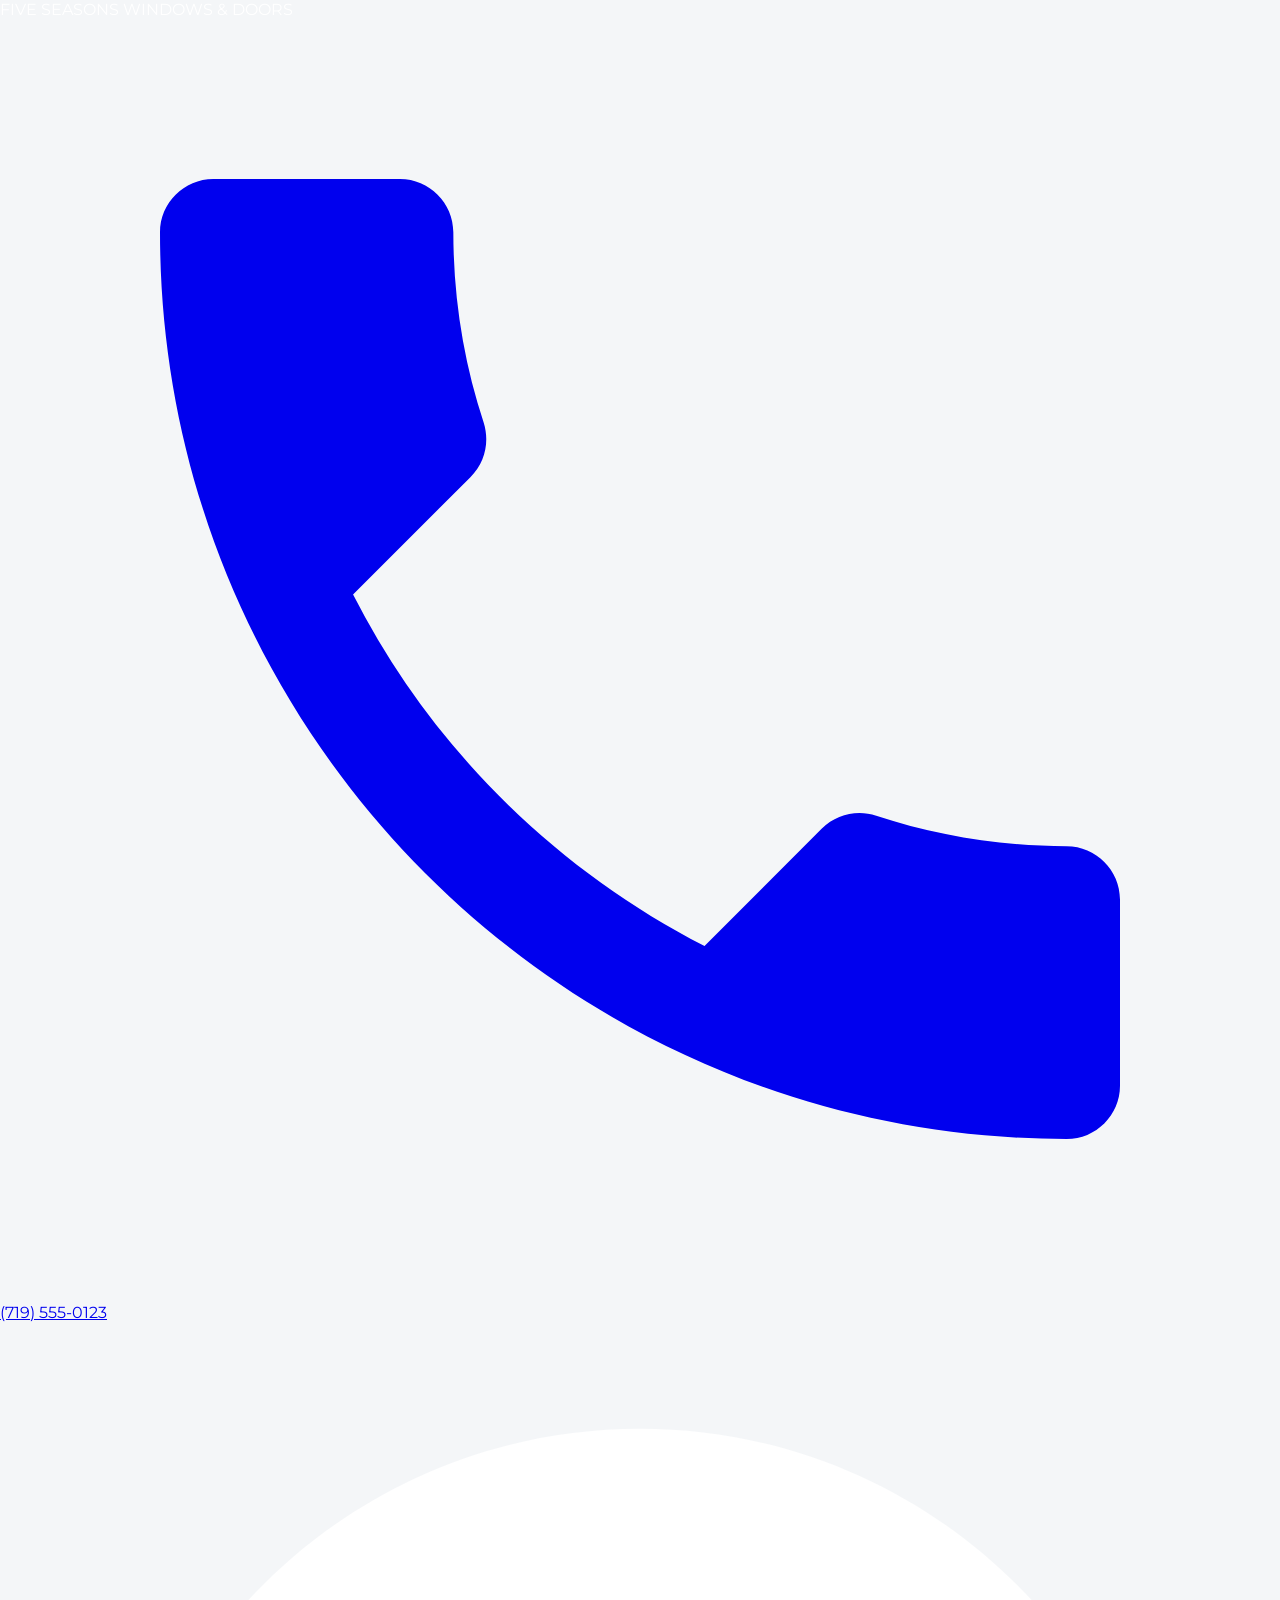
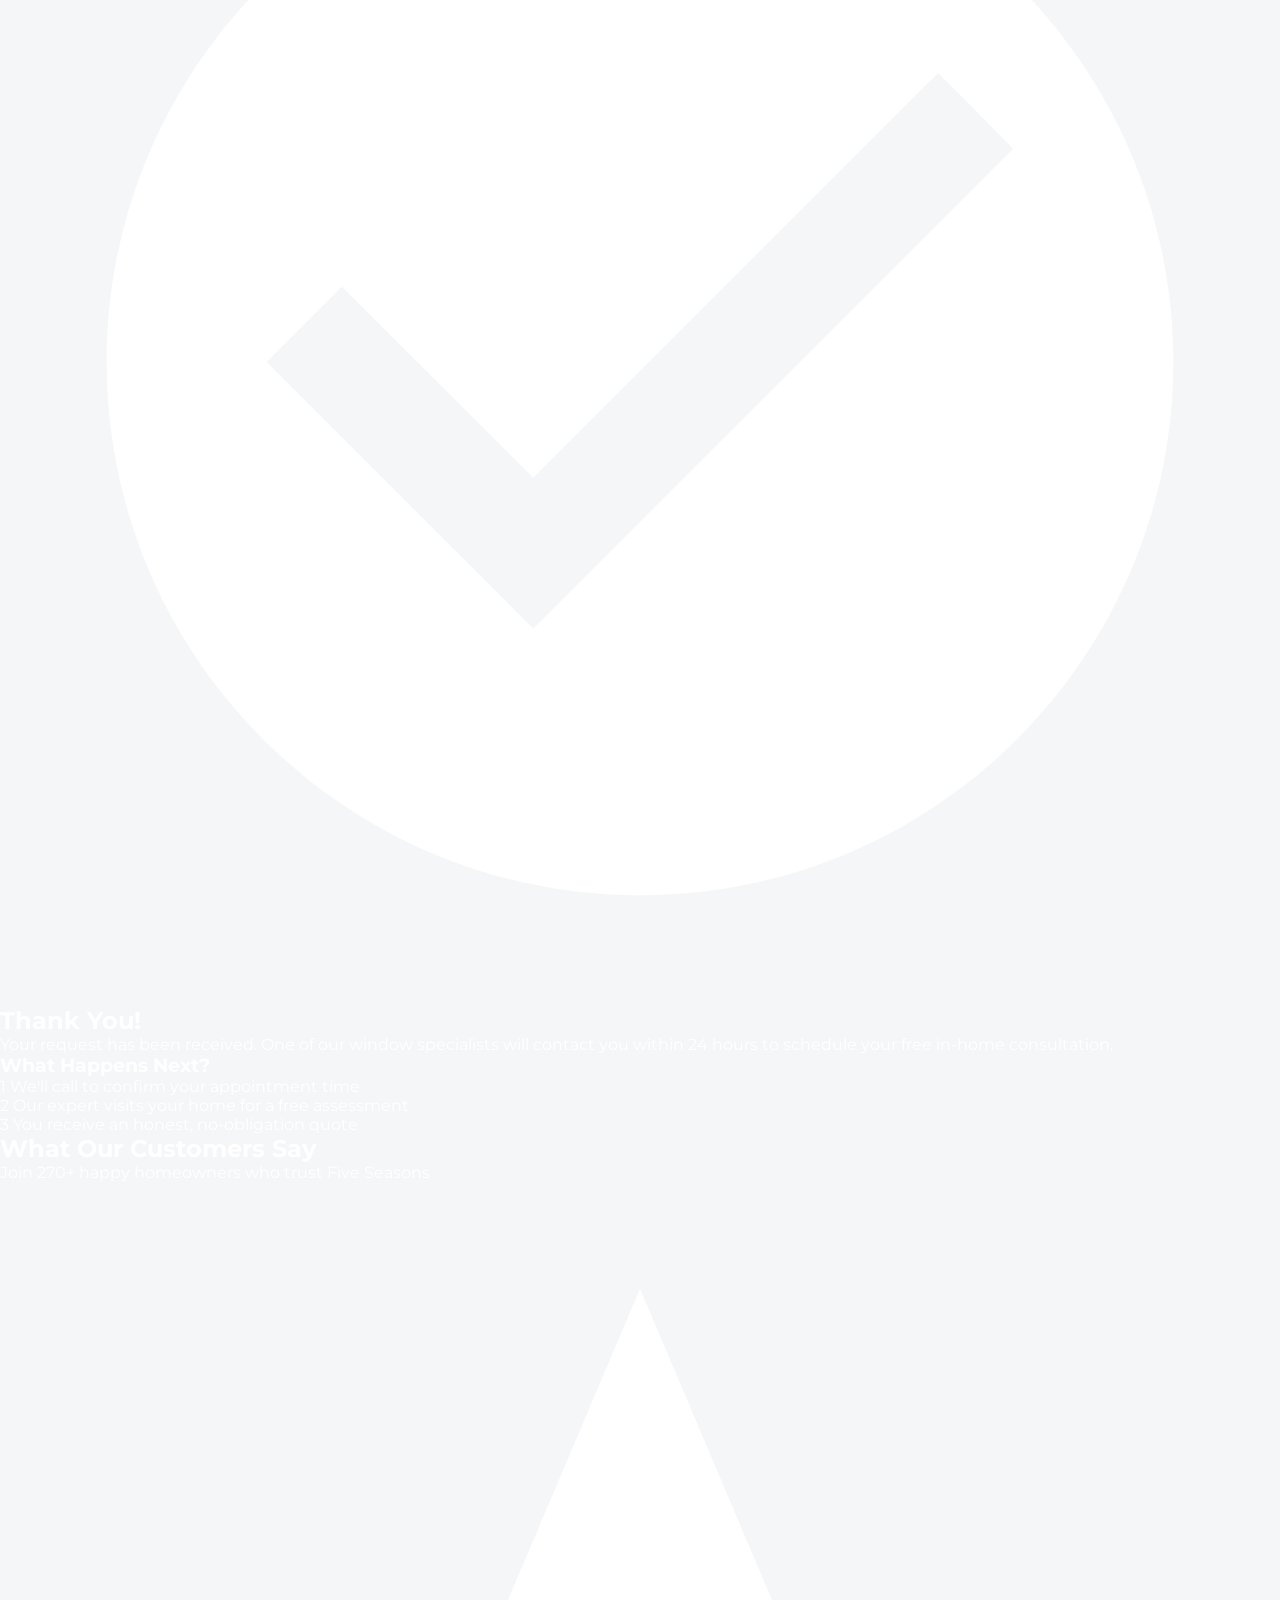
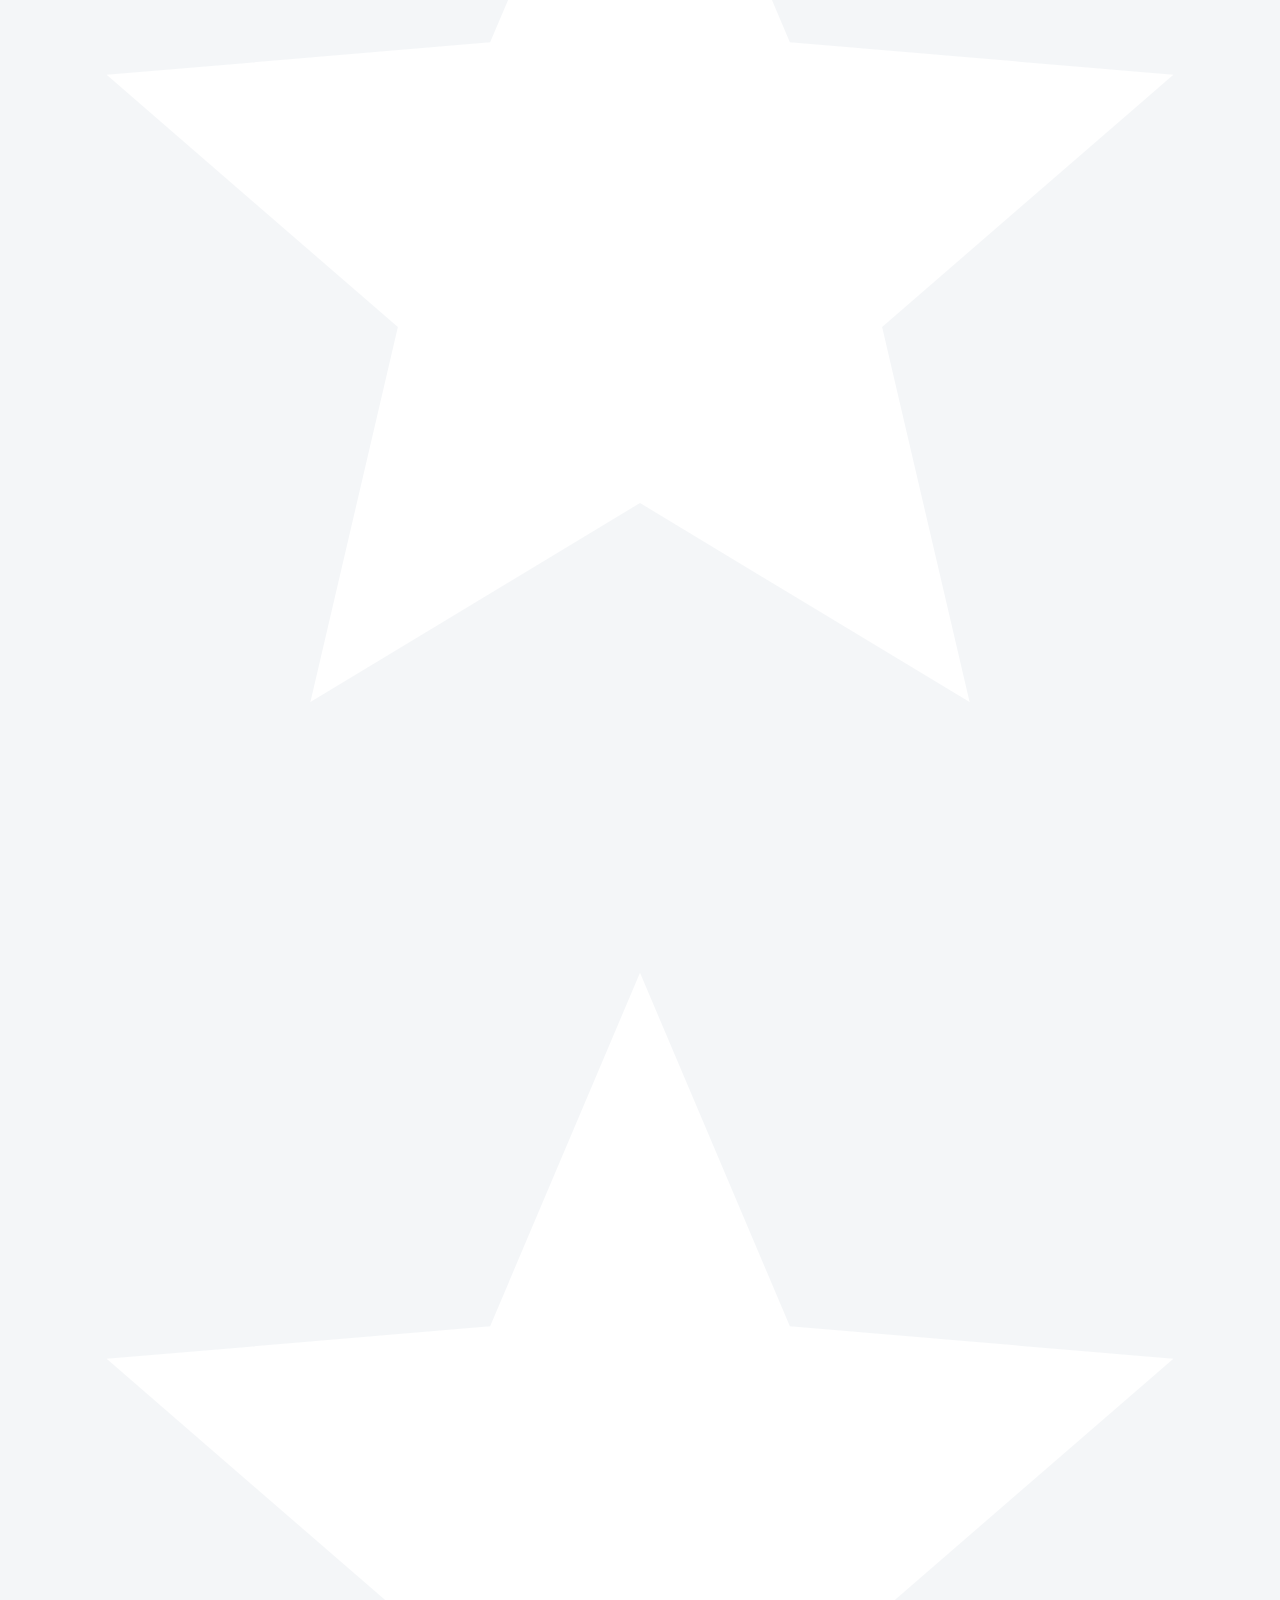
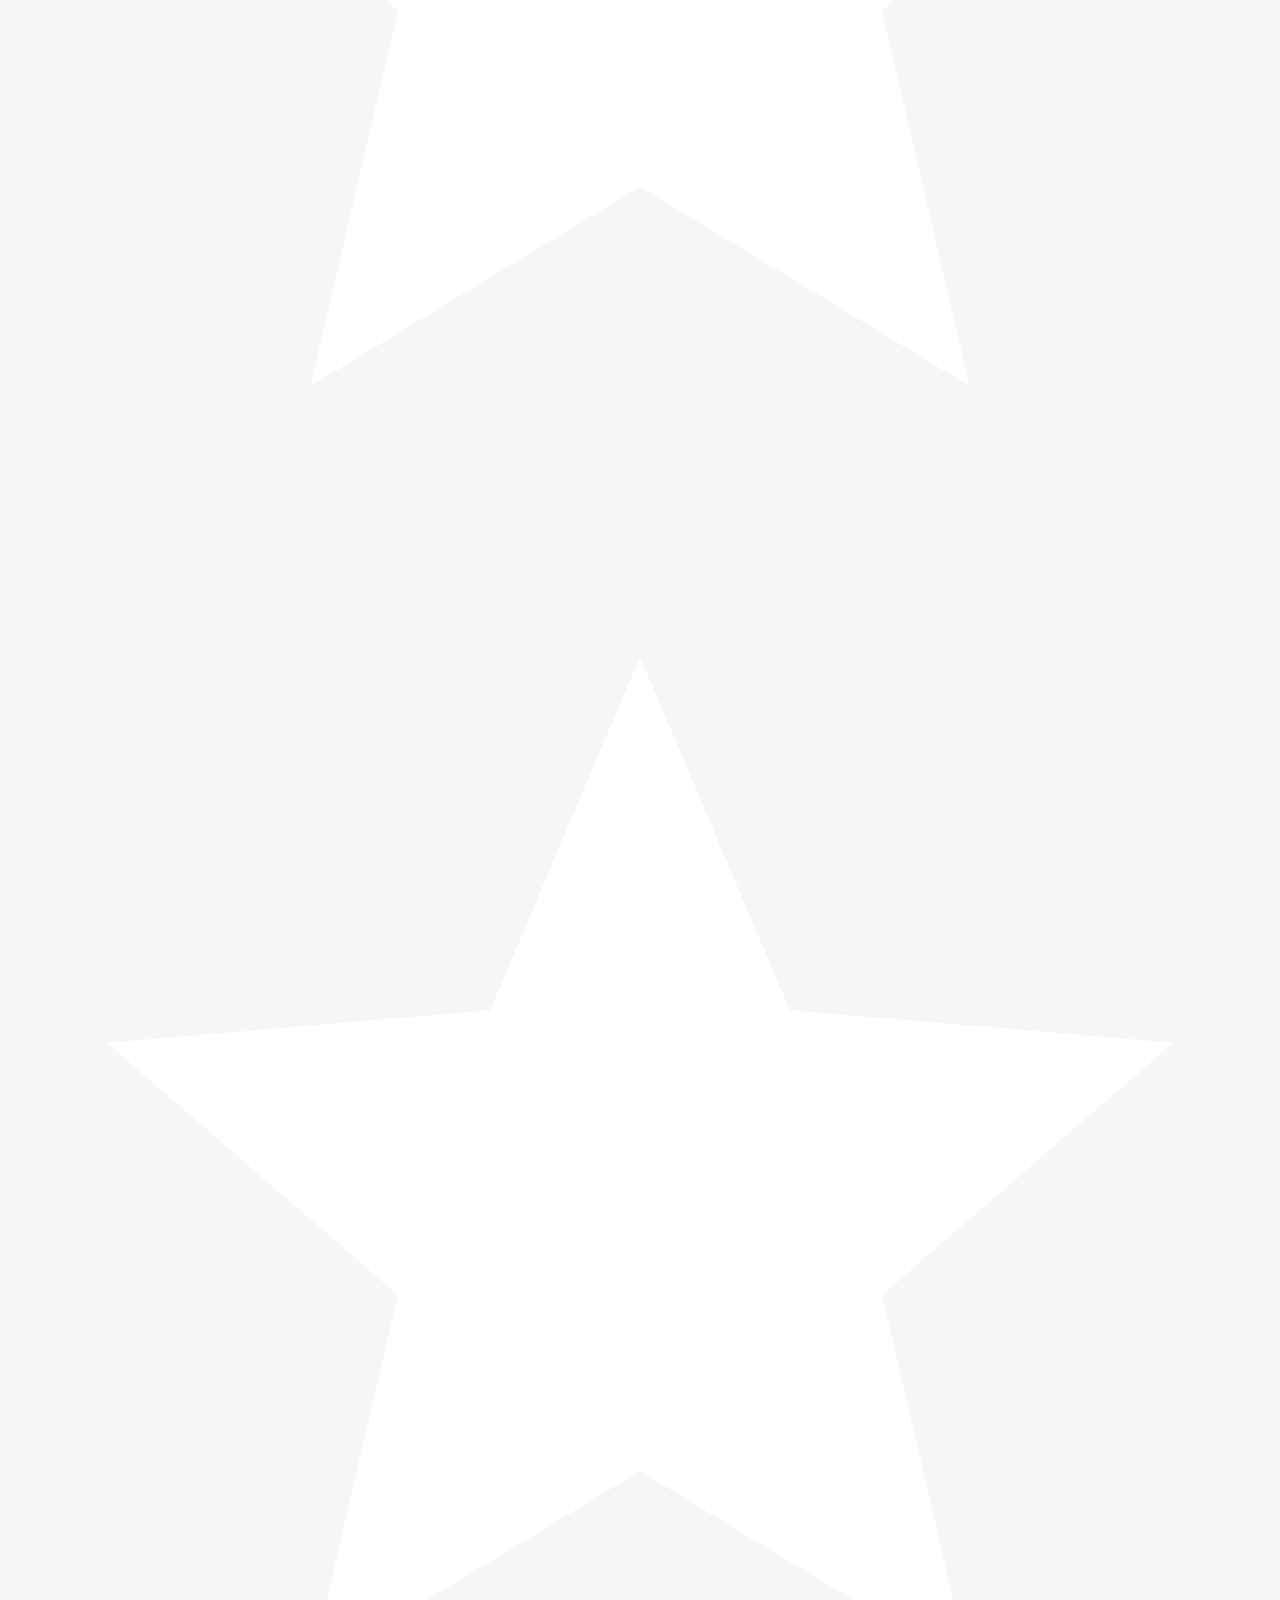
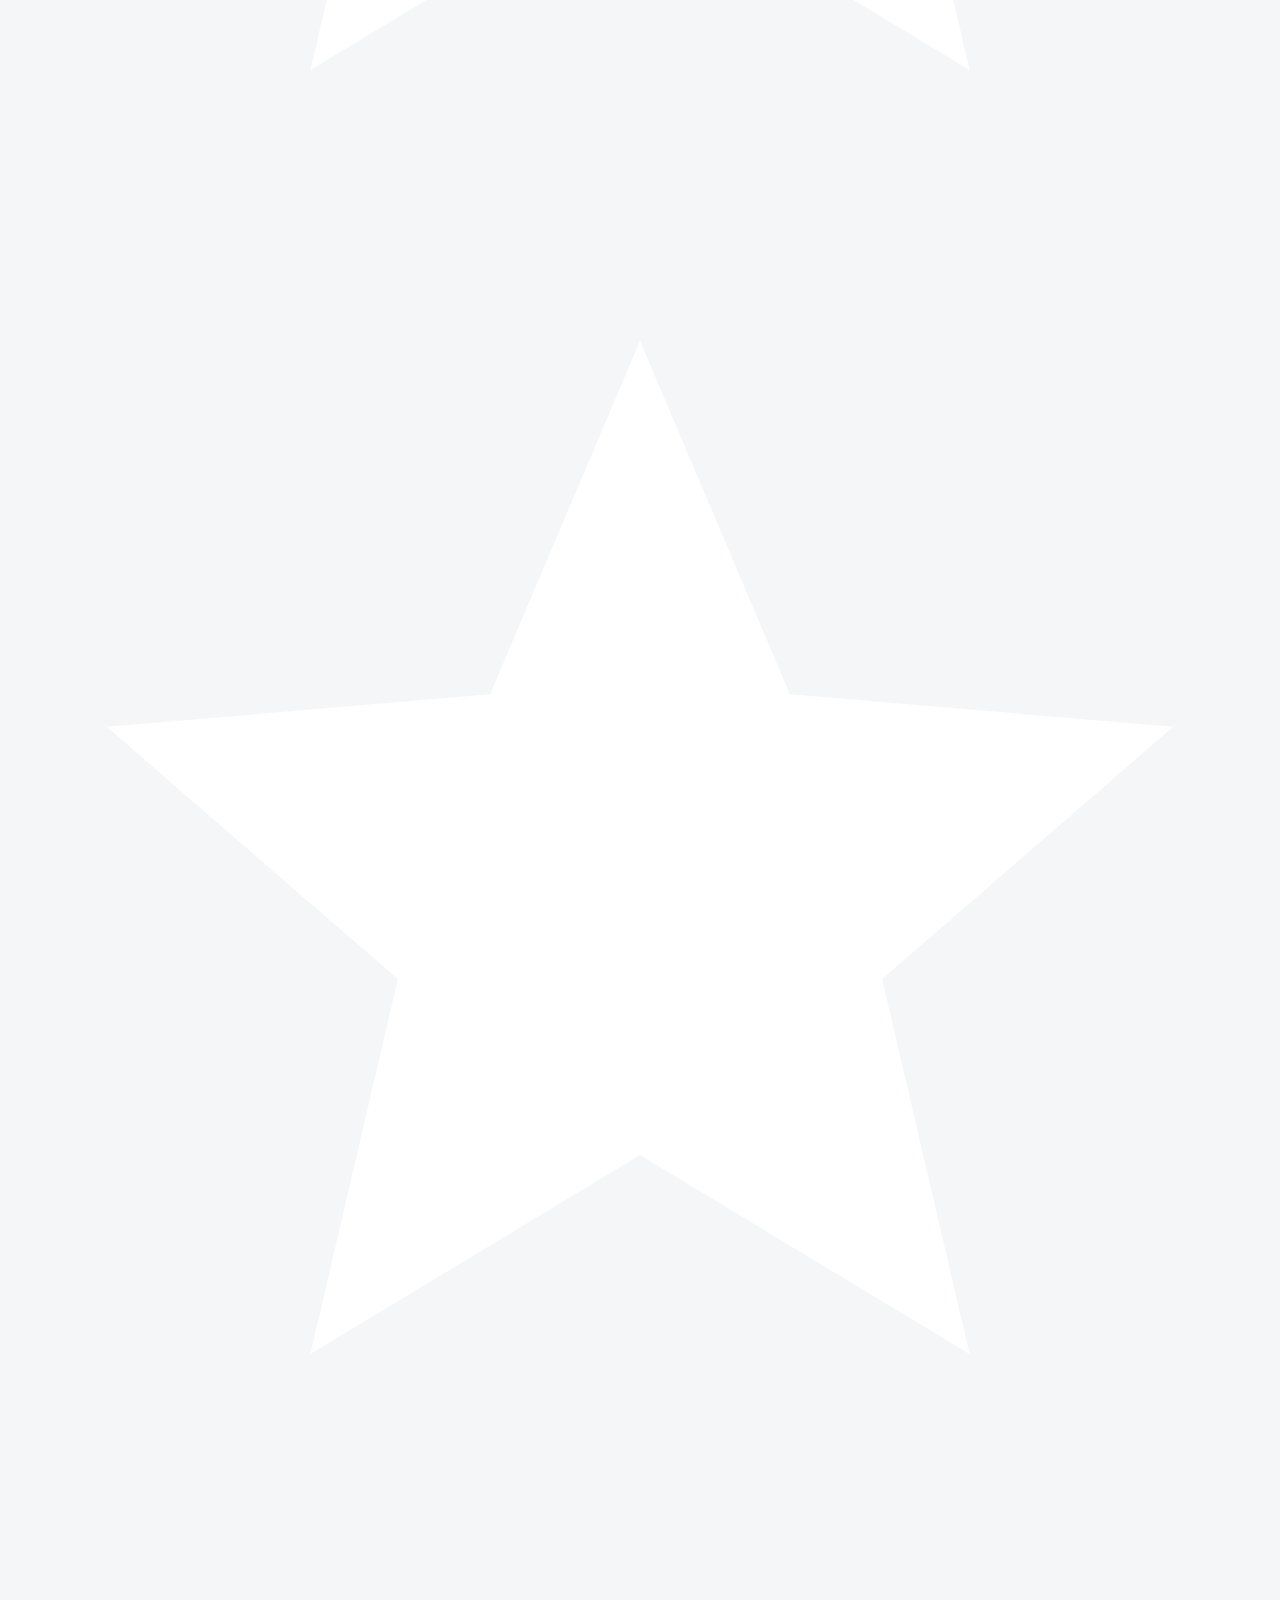
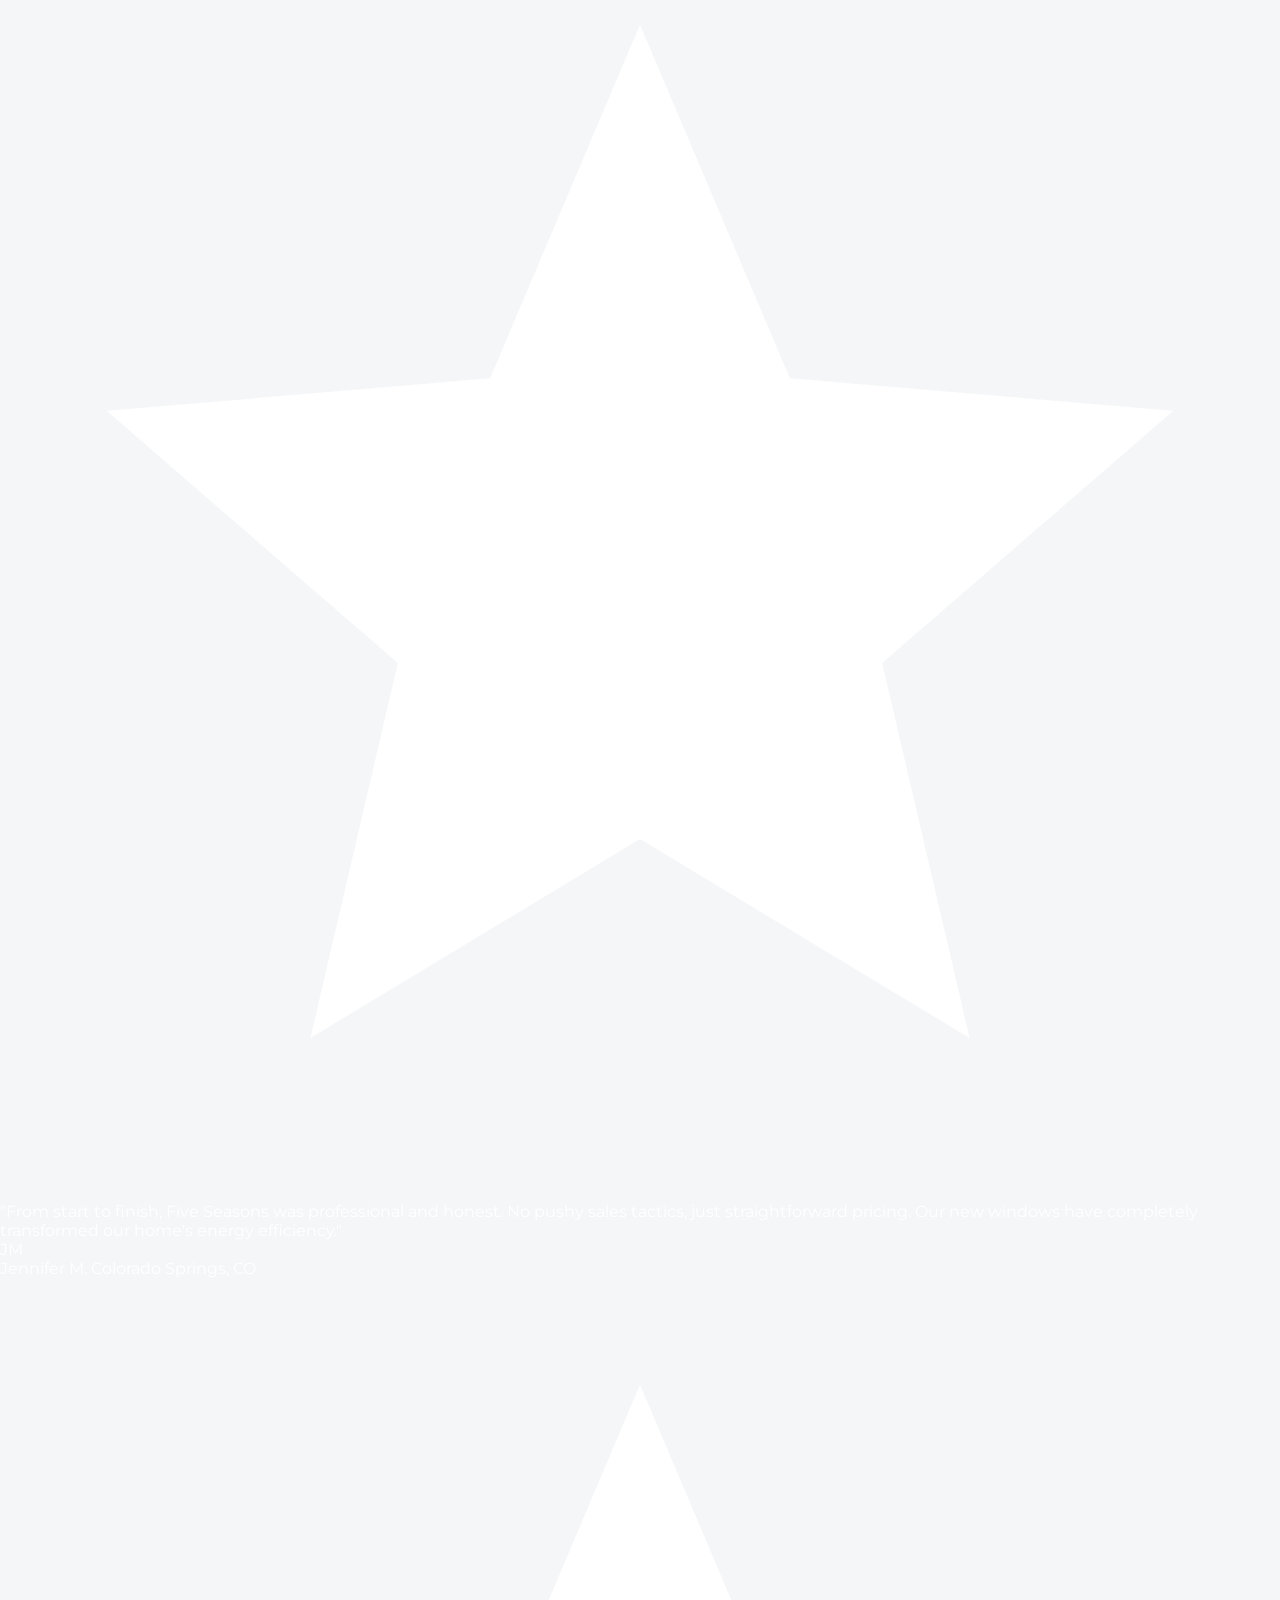
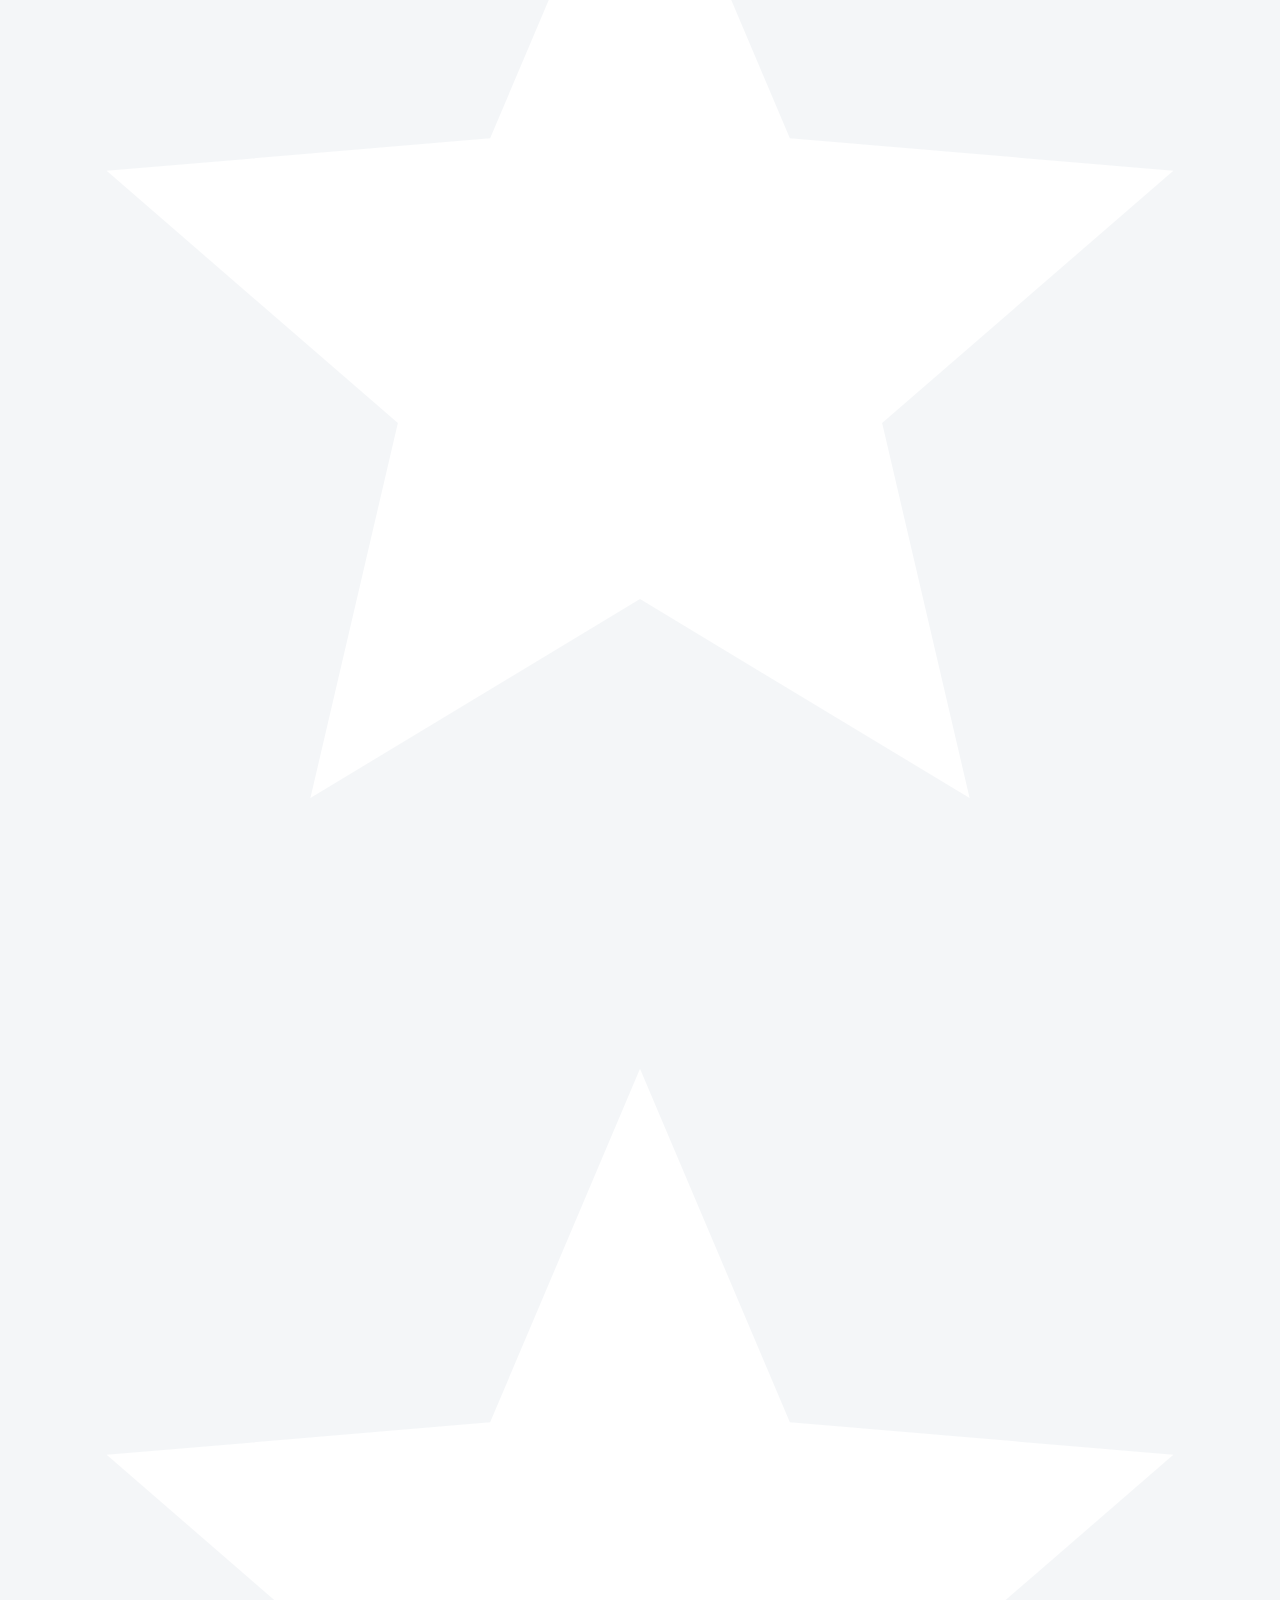
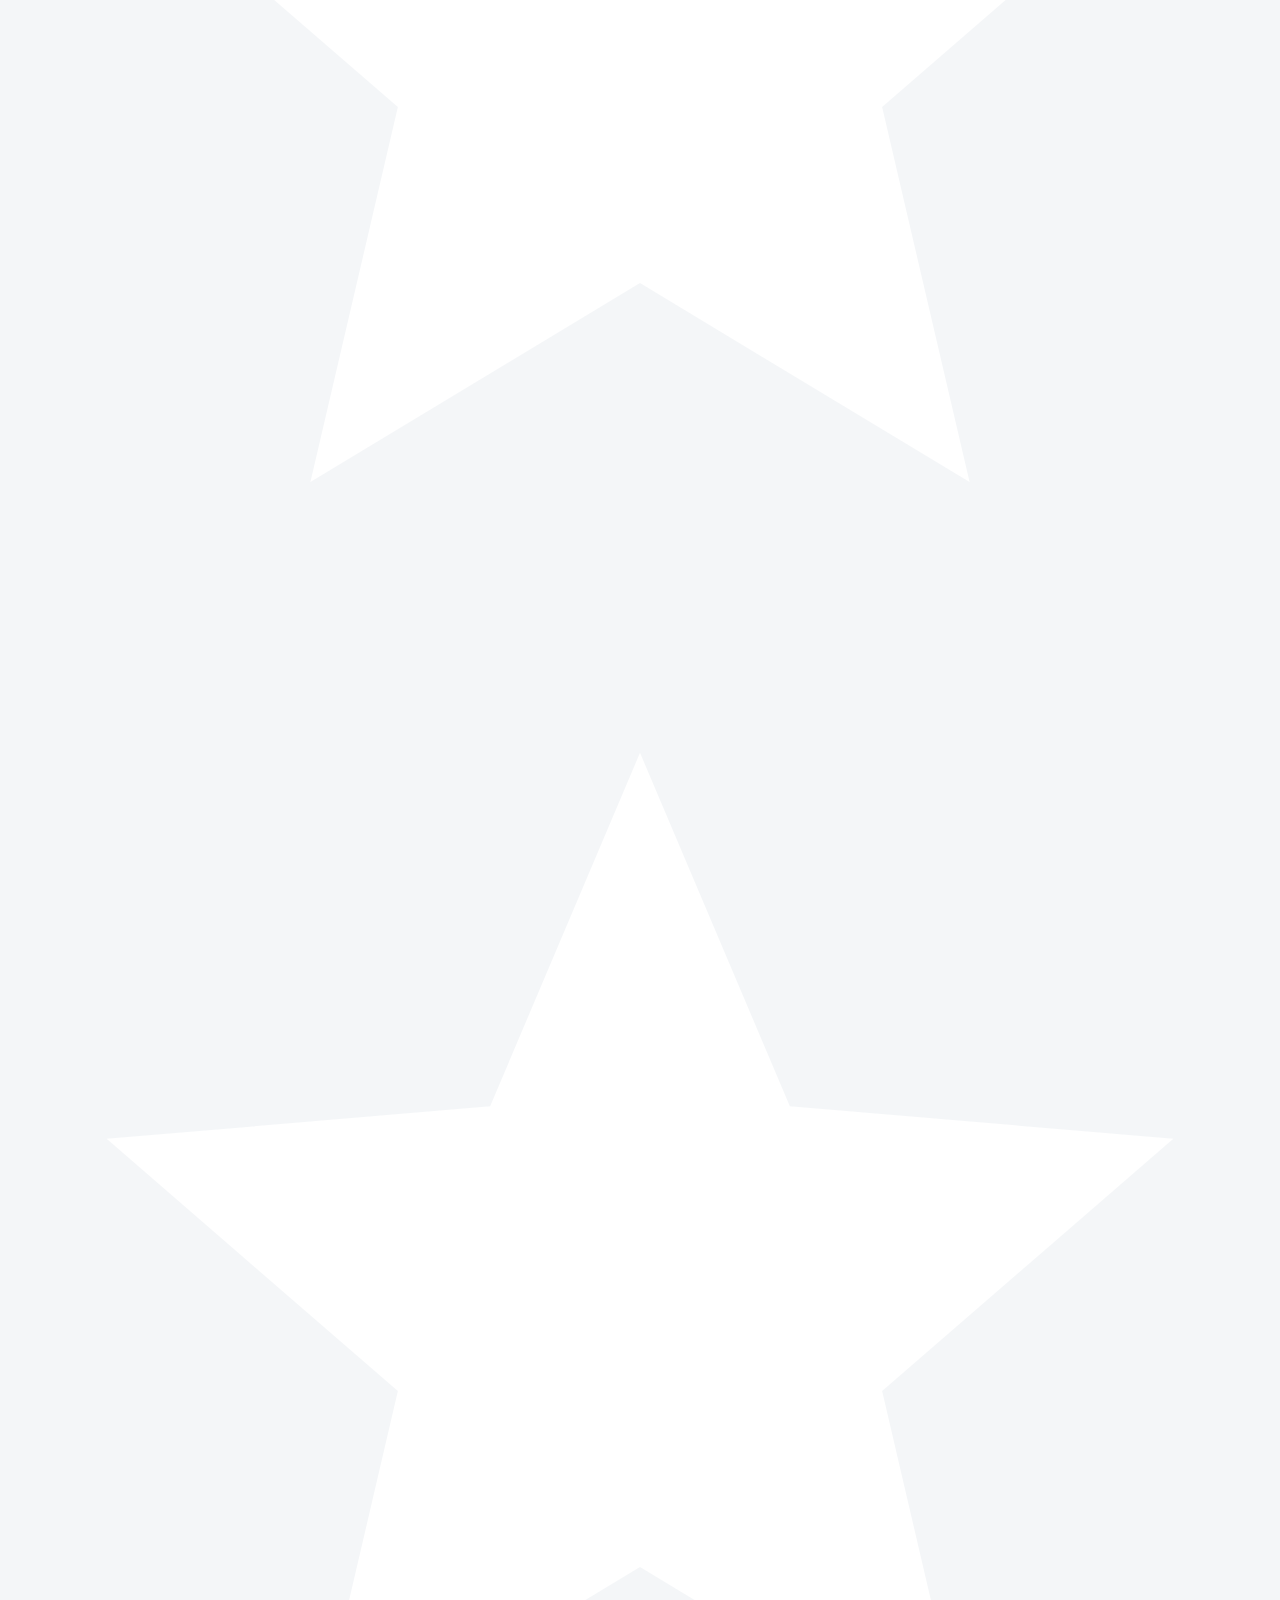
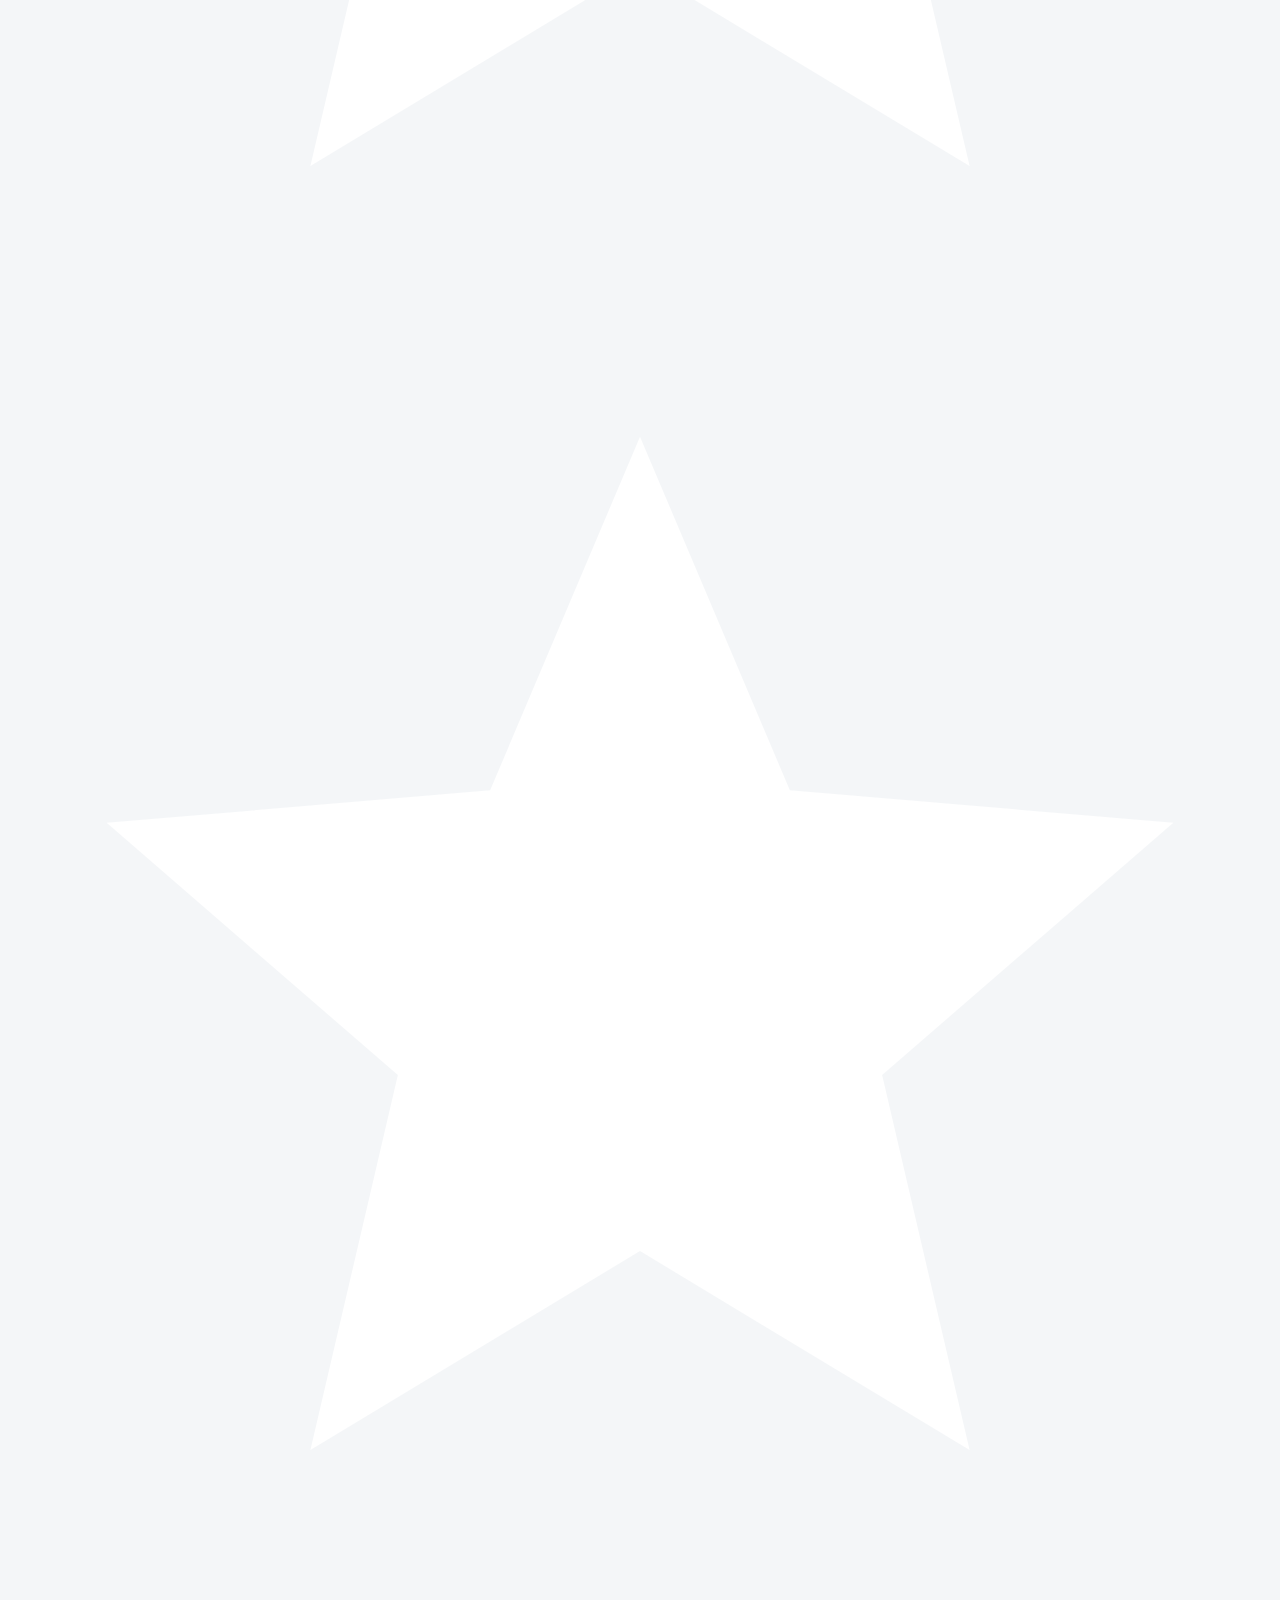
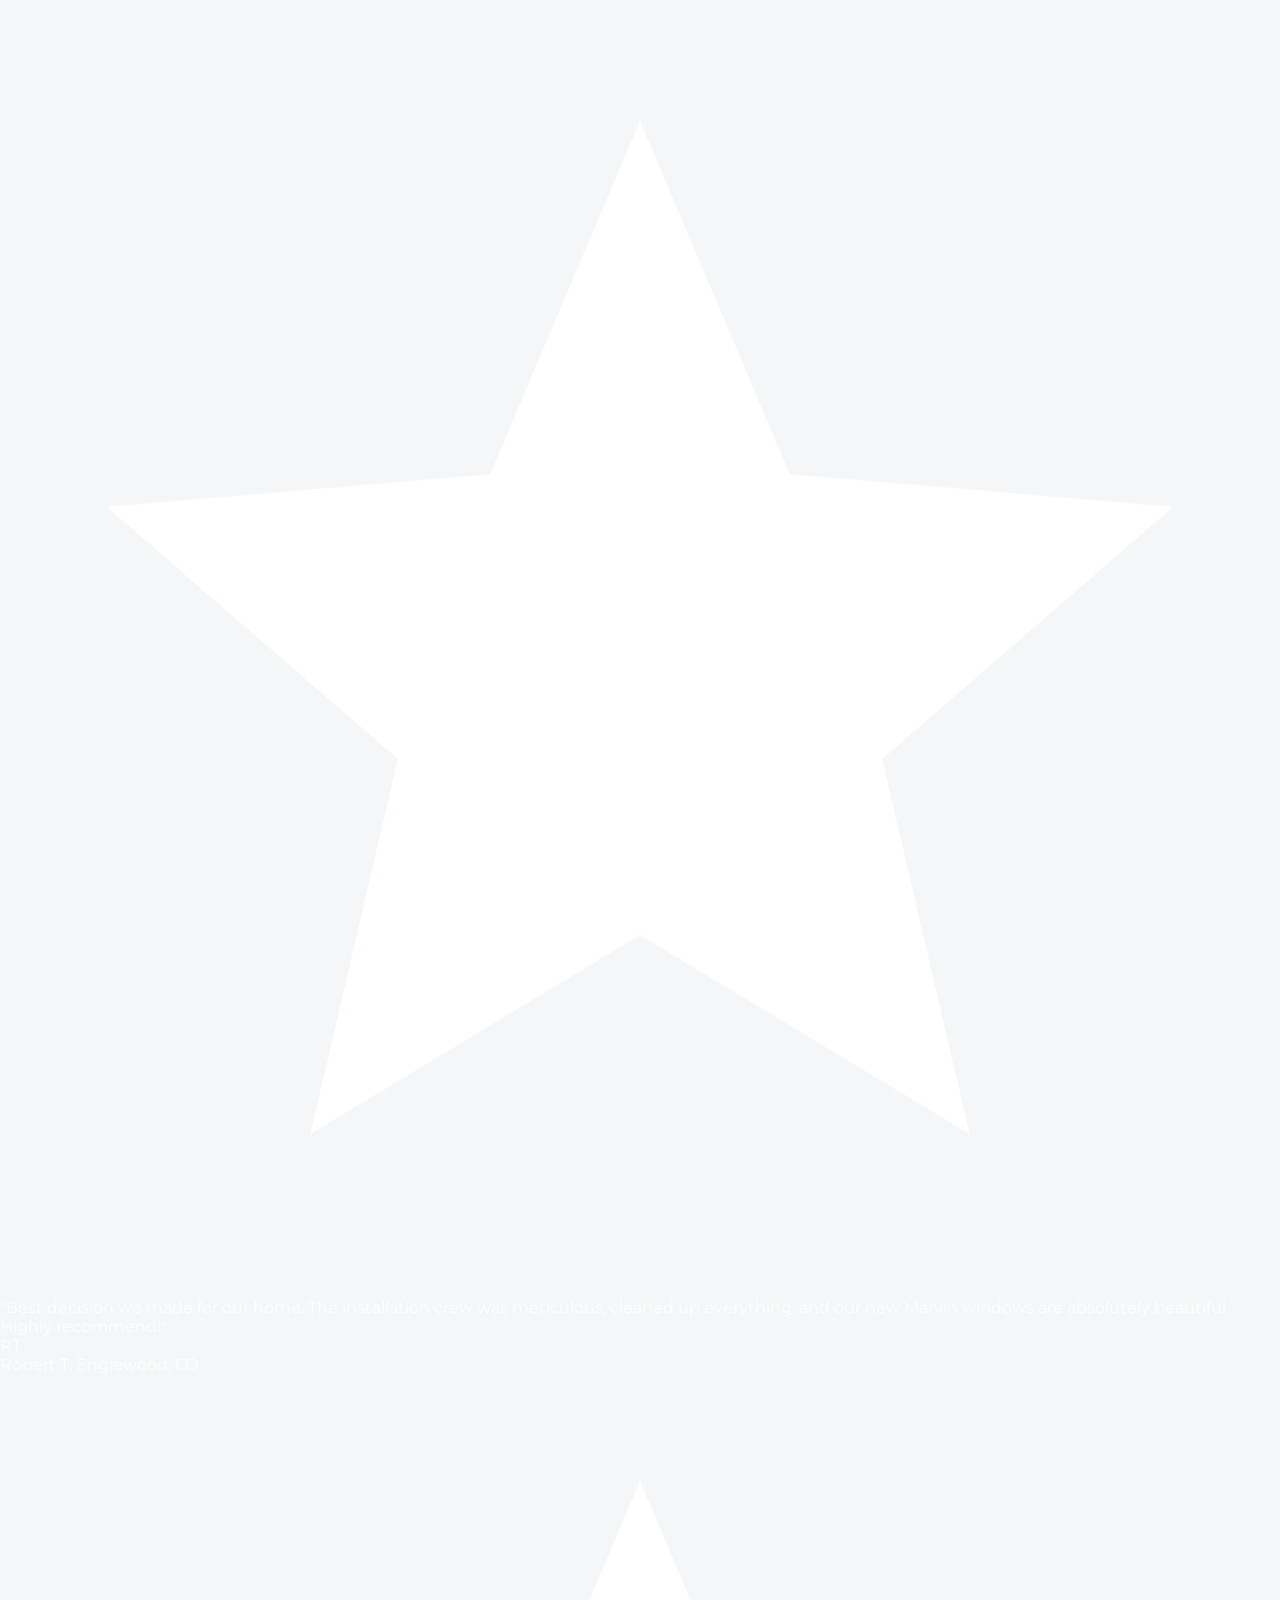
<file: thankyou.html>
<!DOCTYPE html>
<html lang="en">
<head>
    <meta charset="UTF-8">
    <meta name="viewport" content="width=device-width, initial-scale=1.0">
    <title>Thank You | Five Seasons Windows & Doors</title>
    <link rel="stylesheet" href="styles.css">
    <link rel="preconnect" href="https://fonts.googleapis.com">
    <link rel="preconnect" href="https://fonts.gstatic.com" crossorigin>
    <link href="https://fonts.googleapis.com/css2?family=Montserrat:wght@400;500;600;700;800&family=Open+Sans:wght@400;500;600&display=swap" rel="stylesheet">
</head>
<body>
    <!-- Header -->
    <header class="header">
        <div class="container header-content">
            <div class="logo">
                <span class="logo-text">FIVE SEASONS</span>
                <span class="logo-subtext">WINDOWS & DOORS</span>
            </div>
            <a href="tel:719-555-0123" class="phone-link">
                <svg class="phone-icon" viewBox="0 0 24 24" fill="currentColor">
                    <path d="M6.62 10.79c1.44 2.83 3.76 5.14 6.59 6.59l2.2-2.2c.27-.27.67-.36 1.02-.24 1.12.37 2.33.57 3.57.57.55 0 1 .45 1 1V20c0 .55-.45 1-1 1-9.39 0-17-7.61-17-17 0-.55.45-1 1-1h3.5c.55 0 1 .45 1 1 0 1.25.2 2.45.57 3.57.11.35.03.74-.25 1.02l-2.2 2.2z"/>
                </svg>
                (719) 555-0123
            </a>
        </div>
    </header>

    <!-- Thank You Hero -->
    <section class="thankyou-hero">
        <div class="container">
            <div class="thankyou-content">
                <div class="success-icon">
                    <svg viewBox="0 0 24 24" fill="currentColor">
                        <path d="M12 2C6.48 2 2 6.48 2 12s4.48 10 10 10 10-4.48 10-10S17.52 2 12 2zm-2 15l-5-5 1.41-1.41L10 14.17l7.59-7.59L19 8l-9 9z"/>
                    </svg>
                </div>
                <h1>Thank You!</h1>
                <p class="thankyou-message">
                    Your request has been received. One of our window specialists will contact you within 24 hours to schedule your free in-home consultation.
                </p>
                <div class="next-steps">
                    <h3>What Happens Next?</h3>
                    <ol class="steps-list">
                        <li>
                            <span class="step-number">1</span>
                            <span class="step-text">We'll call to confirm your appointment time</span>
                        </li>
                        <li>
                            <span class="step-number">2</span>
                            <span class="step-text">Our expert visits your home for a free assessment</span>
                        </li>
                        <li>
                            <span class="step-number">3</span>
                            <span class="step-text">You receive an honest, no-obligation quote</span>
                        </li>
                    </ol>
                </div>
            </div>
        </div>
    </section>

    <!-- Testimonials Section -->
    <section class="testimonials">
        <div class="container">
            <h2 class="section-title">What Our Customers Say</h2>
            <p class="section-subtitle">Join 270+ happy homeowners who trust Five Seasons</p>

            <div class="testimonials-grid">
                <div class="testimonial-card">
                    <div class="stars">
                        <svg viewBox="0 0 24 24" fill="currentColor"><path d="M12 17.27L18.18 21l-1.64-7.03L22 9.24l-7.19-.61L12 2 9.19 8.63 2 9.24l5.46 4.73L5.82 21z"/></svg>
                        <svg viewBox="0 0 24 24" fill="currentColor"><path d="M12 17.27L18.18 21l-1.64-7.03L22 9.24l-7.19-.61L12 2 9.19 8.63 2 9.24l5.46 4.73L5.82 21z"/></svg>
                        <svg viewBox="0 0 24 24" fill="currentColor"><path d="M12 17.27L18.18 21l-1.64-7.03L22 9.24l-7.19-.61L12 2 9.19 8.63 2 9.24l5.46 4.73L5.82 21z"/></svg>
                        <svg viewBox="0 0 24 24" fill="currentColor"><path d="M12 17.27L18.18 21l-1.64-7.03L22 9.24l-7.19-.61L12 2 9.19 8.63 2 9.24l5.46 4.73L5.82 21z"/></svg>
                        <svg viewBox="0 0 24 24" fill="currentColor"><path d="M12 17.27L18.18 21l-1.64-7.03L22 9.24l-7.19-.61L12 2 9.19 8.63 2 9.24l5.46 4.73L5.82 21z"/></svg>
                    </div>
                    <p class="testimonial-text">
                        "From start to finish, Five Seasons was professional and honest. No pushy sales tactics, just straightforward pricing. Our new windows have completely transformed our home's energy efficiency."
                    </p>
                    <div class="testimonial-author">
                        <div class="author-avatar">JM</div>
                        <div class="author-info">
                            <span class="author-name">Jennifer M.</span>
                            <span class="author-location">Colorado Springs, CO</span>
                        </div>
                    </div>
                </div>

                <div class="testimonial-card">
                    <div class="stars">
                        <svg viewBox="0 0 24 24" fill="currentColor"><path d="M12 17.27L18.18 21l-1.64-7.03L22 9.24l-7.19-.61L12 2 9.19 8.63 2 9.24l5.46 4.73L5.82 21z"/></svg>
                        <svg viewBox="0 0 24 24" fill="currentColor"><path d="M12 17.27L18.18 21l-1.64-7.03L22 9.24l-7.19-.61L12 2 9.19 8.63 2 9.24l5.46 4.73L5.82 21z"/></svg>
                        <svg viewBox="0 0 24 24" fill="currentColor"><path d="M12 17.27L18.18 21l-1.64-7.03L22 9.24l-7.19-.61L12 2 9.19 8.63 2 9.24l5.46 4.73L5.82 21z"/></svg>
                        <svg viewBox="0 0 24 24" fill="currentColor"><path d="M12 17.27L18.18 21l-1.64-7.03L22 9.24l-7.19-.61L12 2 9.19 8.63 2 9.24l5.46 4.73L5.82 21z"/></svg>
                        <svg viewBox="0 0 24 24" fill="currentColor"><path d="M12 17.27L18.18 21l-1.64-7.03L22 9.24l-7.19-.61L12 2 9.19 8.63 2 9.24l5.46 4.73L5.82 21z"/></svg>
                    </div>
                    <p class="testimonial-text">
                        "Best decision we made for our home. The installation crew was meticulous, cleaned up everything, and our new Marvin windows are absolutely beautiful. Highly recommend!"
                    </p>
                    <div class="testimonial-author">
                        <div class="author-avatar">RT</div>
                        <div class="author-info">
                            <span class="author-name">Robert T.</span>
                            <span class="author-location">Englewood, CO</span>
                        </div>
                    </div>
                </div>

                <div class="testimonial-card">
                    <div class="stars">
                        <svg viewBox="0 0 24 24" fill="currentColor"><path d="M12 17.27L18.18 21l-1.64-7.03L22 9.24l-7.19-.61L12 2 9.19 8.63 2 9.24l5.46 4.73L5.82 21z"/></svg>
                        <svg viewBox="0 0 24 24" fill="currentColor"><path d="M12 17.27L18.18 21l-1.64-7.03L22 9.24l-7.19-.61L12 2 9.19 8.63 2 9.24l5.46 4.73L5.82 21z"/></svg>
                        <svg viewBox="0 0 24 24" fill="currentColor"><path d="M12 17.27L18.18 21l-1.64-7.03L22 9.24l-7.19-.61L12 2 9.19 8.63 2 9.24l5.46 4.73L5.82 21z"/></svg>
                        <svg viewBox="0 0 24 24" fill="currentColor"><path d="M12 17.27L18.18 21l-1.64-7.03L22 9.24l-7.19-.61L12 2 9.19 8.63 2 9.24l5.46 4.73L5.82 21z"/></svg>
                        <svg viewBox="0 0 24 24" fill="currentColor"><path d="M12 17.27L18.18 21l-1.64-7.03L22 9.24l-7.19-.61L12 2 9.19 8.63 2 9.24l5.46 4.73L5.82 21z"/></svg>
                    </div>
                    <p class="testimonial-text">
                        "After getting quotes from 5 different companies, Five Seasons gave us the best price AND the best service. John personally made sure everything was perfect. True professionals."
                    </p>
                    <div class="testimonial-author">
                        <div class="author-avatar">SK</div>
                        <div class="author-info">
                            <span class="author-name">Sarah K.</span>
                            <span class="author-location">Aurora, CO</span>
                        </div>
                    </div>
                </div>

                <div class="testimonial-card">
                    <div class="stars">
                        <svg viewBox="0 0 24 24" fill="currentColor"><path d="M12 17.27L18.18 21l-1.64-7.03L22 9.24l-7.19-.61L12 2 9.19 8.63 2 9.24l5.46 4.73L5.82 21z"/></svg>
                        <svg viewBox="0 0 24 24" fill="currentColor"><path d="M12 17.27L18.18 21l-1.64-7.03L22 9.24l-7.19-.61L12 2 9.19 8.63 2 9.24l5.46 4.73L5.82 21z"/></svg>
                        <svg viewBox="0 0 24 24" fill="currentColor"><path d="M12 17.27L18.18 21l-1.64-7.03L22 9.24l-7.19-.61L12 2 9.19 8.63 2 9.24l5.46 4.73L5.82 21z"/></svg>
                        <svg viewBox="0 0 24 24" fill="currentColor"><path d="M12 17.27L18.18 21l-1.64-7.03L22 9.24l-7.19-.61L12 2 9.19 8.63 2 9.24l5.46 4.73L5.82 21z"/></svg>
                        <svg viewBox="0 0 24 24" fill="currentColor"><path d="M12 17.27L18.18 21l-1.64-7.03L22 9.24l-7.19-.61L12 2 9.19 8.63 2 9.24l5.46 4.73L5.82 21z"/></svg>
                    </div>
                    <p class="testimonial-text">
                        "We replaced all our windows and the front door. The difference in noise reduction alone was worth it. Our heating bill dropped by 30% the first winter. Amazing quality!"
                    </p>
                    <div class="testimonial-author">
                        <div class="author-avatar">MP</div>
                        <div class="author-info">
                            <span class="author-name">Michael P.</span>
                            <span class="author-location">Denver, CO</span>
                        </div>
                    </div>
                </div>

                <div class="testimonial-card">
                    <div class="stars">
                        <svg viewBox="0 0 24 24" fill="currentColor"><path d="M12 17.27L18.18 21l-1.64-7.03L22 9.24l-7.19-.61L12 2 9.19 8.63 2 9.24l5.46 4.73L5.82 21z"/></svg>
                        <svg viewBox="0 0 24 24" fill="currentColor"><path d="M12 17.27L18.18 21l-1.64-7.03L22 9.24l-7.19-.61L12 2 9.19 8.63 2 9.24l5.46 4.73L5.82 21z"/></svg>
                        <svg viewBox="0 0 24 24" fill="currentColor"><path d="M12 17.27L18.18 21l-1.64-7.03L22 9.24l-7.19-.61L12 2 9.19 8.63 2 9.24l5.46 4.73L5.82 21z"/></svg>
                        <svg viewBox="0 0 24 24" fill="currentColor"><path d="M12 17.27L18.18 21l-1.64-7.03L22 9.24l-7.19-.61L12 2 9.19 8.63 2 9.24l5.46 4.73L5.82 21z"/></svg>
                        <svg viewBox="0 0 24 24" fill="currentColor"><path d="M12 17.27L18.18 21l-1.64-7.03L22 9.24l-7.19-.61L12 2 9.19 8.63 2 9.24l5.46 4.73L5.82 21z"/></svg>
                    </div>
                    <p class="testimonial-text">
                        "The lifetime warranty gave us peace of mind, but honestly, the quality is so good I don't think we'll ever need it. Five Seasons truly cares about their customers."
                    </p>
                    <div class="testimonial-author">
                        <div class="author-avatar">LH</div>
                        <div class="author-info">
                            <span class="author-name">Linda H.</span>
                            <span class="author-location">Golden, CO</span>
                        </div>
                    </div>
                </div>

                <div class="testimonial-card">
                    <div class="stars">
                        <svg viewBox="0 0 24 24" fill="currentColor"><path d="M12 17.27L18.18 21l-1.64-7.03L22 9.24l-7.19-.61L12 2 9.19 8.63 2 9.24l5.46 4.73L5.82 21z"/></svg>
                        <svg viewBox="0 0 24 24" fill="currentColor"><path d="M12 17.27L18.18 21l-1.64-7.03L22 9.24l-7.19-.61L12 2 9.19 8.63 2 9.24l5.46 4.73L5.82 21z"/></svg>
                        <svg viewBox="0 0 24 24" fill="currentColor"><path d="M12 17.27L18.18 21l-1.64-7.03L22 9.24l-7.19-.61L12 2 9.19 8.63 2 9.24l5.46 4.73L5.82 21z"/></svg>
                        <svg viewBox="0 0 24 24" fill="currentColor"><path d="M12 17.27L18.18 21l-1.64-7.03L22 9.24l-7.19-.61L12 2 9.19 8.63 2 9.24l5.46 4.73L5.82 21z"/></svg>
                        <svg viewBox="0 0 24 24" fill="currentColor"><path d="M12 17.27L18.18 21l-1.64-7.03L22 9.24l-7.19-.61L12 2 9.19 8.63 2 9.24l5.46 4.73L5.82 21z"/></svg>
                    </div>
                    <p class="testimonial-text">
                        "As a Denver Broncos fan, I love that they're a local Broncos partner. But more importantly, they delivered exceptional work on our patio doors. Couldn't be happier!"
                    </p>
                    <div class="testimonial-author">
                        <div class="author-avatar">DW</div>
                        <div class="author-info">
                            <span class="author-name">David W.</span>
                            <span class="author-location">Littleton, CO</span>
                        </div>
                    </div>
                </div>
            </div>
        </div>
    </section>

    <!-- Google Reviews Badge -->
    <section class="reviews-badge">
        <div class="container">
            <div class="badge-content">
                <div class="google-rating">
                    <span class="rating-number">4.9</span>
                    <div class="rating-stars">
                        <svg viewBox="0 0 24 24" fill="currentColor"><path d="M12 17.27L18.18 21l-1.64-7.03L22 9.24l-7.19-.61L12 2 9.19 8.63 2 9.24l5.46 4.73L5.82 21z"/></svg>
                        <svg viewBox="0 0 24 24" fill="currentColor"><path d="M12 17.27L18.18 21l-1.64-7.03L22 9.24l-7.19-.61L12 2 9.19 8.63 2 9.24l5.46 4.73L5.82 21z"/></svg>
                        <svg viewBox="0 0 24 24" fill="currentColor"><path d="M12 17.27L18.18 21l-1.64-7.03L22 9.24l-7.19-.61L12 2 9.19 8.63 2 9.24l5.46 4.73L5.82 21z"/></svg>
                        <svg viewBox="0 0 24 24" fill="currentColor"><path d="M12 17.27L18.18 21l-1.64-7.03L22 9.24l-7.19-.61L12 2 9.19 8.63 2 9.24l5.46 4.73L5.82 21z"/></svg>
                        <svg viewBox="0 0 24 24" fill="currentColor"><path d="M12 17.27L18.18 21l-1.64-7.03L22 9.24l-7.19-.61L12 2 9.19 8.63 2 9.24l5.46 4.73L5.82 21z"/></svg>
                    </div>
                    <span class="rating-text">Based on 270+ Google Reviews</span>
                </div>
            </div>
        </div>
    </section>

    <!-- Footer -->
    <footer class="footer">
        <div class="container">
            <div class="footer-content">
                <div class="footer-logo">
                    <span class="logo-text">FIVE SEASONS</span>
                    <span class="logo-subtext">WINDOWS & DOORS</span>
                </div>
                <p class="footer-tagline">Colorado's #1 Rated Window & Door Company</p>
                <p class="footer-copyright">&copy; 2024 Five Seasons Windows & Doors. All rights reserved.</p>
            </div>
        </div>
    </footer>

    <script src="script.js"></script>
</body>
</html>
</file>
<file: styles.css>
:root {
  --navy: #0c223b;
  --navy-80: rgba(12, 34, 59, 0.8);
  --navy-60: rgba(12, 34, 59, 0.6);
  --white: #ffffff;
  --glass: rgba(255, 255, 255, 0.2);
  --shadow: 0 20px 50px rgba(0, 0, 0, 0.25);
}

* {
  box-sizing: border-box;
  margin: 0;
  padding: 0;
}

body {
  font-family: "Montserrat", sans-serif;
  background: #f4f6f8;
  color: var(--white);
}

.page {
  padding: 2rem;
}

.gallery {
  display: grid;
  grid-template-columns: minmax(0, 1.25fr) minmax(0, 0.9fr);
  gap: 1.5rem;
  align-items: stretch;
}

.gallery-hero {
  background: linear-gradient(var(--navy-60), var(--navy-60)),
    url("https://images.unsplash.com/photo-1502005097973-6a7082348e28?w=1600&q=80") center/cover no-repeat;
  border-radius: 22px;
  min-height: 520px;
  display: flex;
  align-items: center;
  padding: 3.5rem;
  box-shadow: var(--shadow);
}

.hero-content {
  max-width: 520px;
}

.hero-eyebrow {
  font-size: 1.1rem;
  text-transform: uppercase;
  letter-spacing: 0.3em;
  font-weight: 700;
  margin-bottom: 1.5rem;
}

.hero-content h1 {
  font-size: 2.1rem;
  line-height: 1.4;
  margin-bottom: 2rem;
  font-weight: 600;
}

.hero-subtext {
  font-size: 1rem;
  line-height: 1.7;
  margin-bottom: 2rem;
  color: rgba(255, 255, 255, 0.85);
}

.hero-button {
  border: 1px solid rgba(255, 255, 255, 0.6);
  background: var(--glass);
  color: var(--white);
  padding: 0.9rem 2.2rem;
  border-radius: 12px;
  font-size: 1rem;
  font-weight: 700;
  text-transform: uppercase;
  letter-spacing: 0.12em;
  cursor: pointer;
  backdrop-filter: blur(6px);
}

.hero-button.ghost {
  background: transparent;
}

.hero-actions {
  display: flex;
  flex-wrap: wrap;
  gap: 1rem;
  margin-bottom: 2rem;
}

.hero-stats {
  display: flex;
  gap: 2rem;
  flex-wrap: wrap;
  font-size: 0.9rem;
}

.hero-stats strong {
  font-size: 1.3rem;
  display: block;
  margin-bottom: 0.2rem;
}

.gallery-grid {
  display: grid;
  grid-template-columns: repeat(2, minmax(0, 1fr));
  grid-auto-rows: 1fr;
  gap: 1.3rem;
}

.gallery-card {
  position: relative;
  border-radius: 18px;
  overflow: hidden;
  min-height: 220px;
  box-shadow: var(--shadow);
}

.gallery-card img {
  width: 100%;
  height: 100%;
  object-fit: cover;
  display: block;
}

.gallery-card::after {
  content: "";
  position: absolute;
  inset: 0;
  background: linear-gradient(transparent 55%, rgba(0, 0, 0, 0.6));
}

.gallery-label {
  position: absolute;
  left: 1.2rem;
  bottom: 1rem;
  font-size: 1.1rem;
  letter-spacing: 0.08em;
  text-transform: uppercase;
  z-index: 2;
}

.variant .gallery-hero {
  background: linear-gradient(var(--navy-80), var(--navy-80)),
    url("https://images.unsplash.com/photo-1568605117036-5fe5e7bab0b7?w=1600&q=80") center/cover no-repeat;
}

@media (max-width: 1100px) {
  .gallery {
    grid-template-columns: 1fr;
  }

  .gallery-hero {
    min-height: 420px;
  }
}

@media (max-width: 640px) {
  .page {
    padding: 1.2rem;
  }

  .gallery-hero {
    padding: 2.2rem;
  }

  .hero-content h1 {
    font-size: 1.7rem;
  }

  .gallery-grid {
    grid-template-columns: 1fr;
  }
}
</file>
